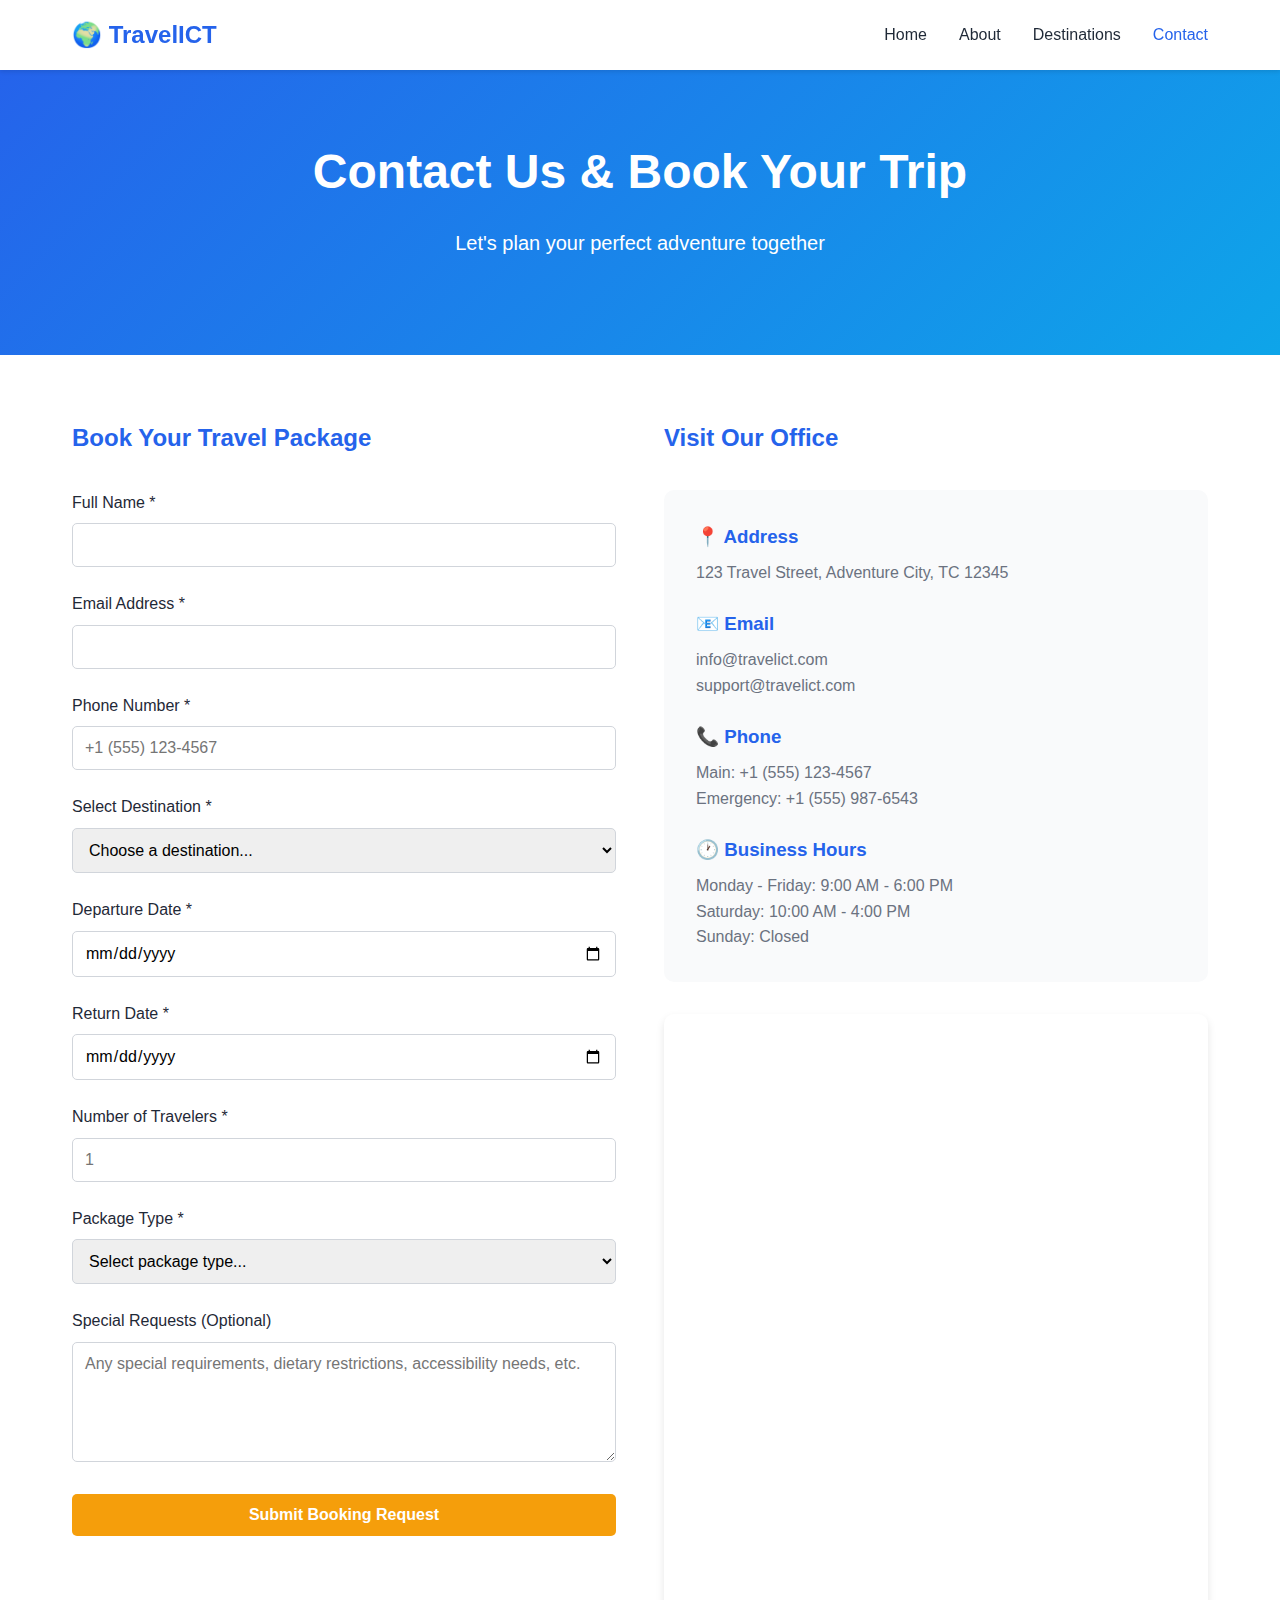
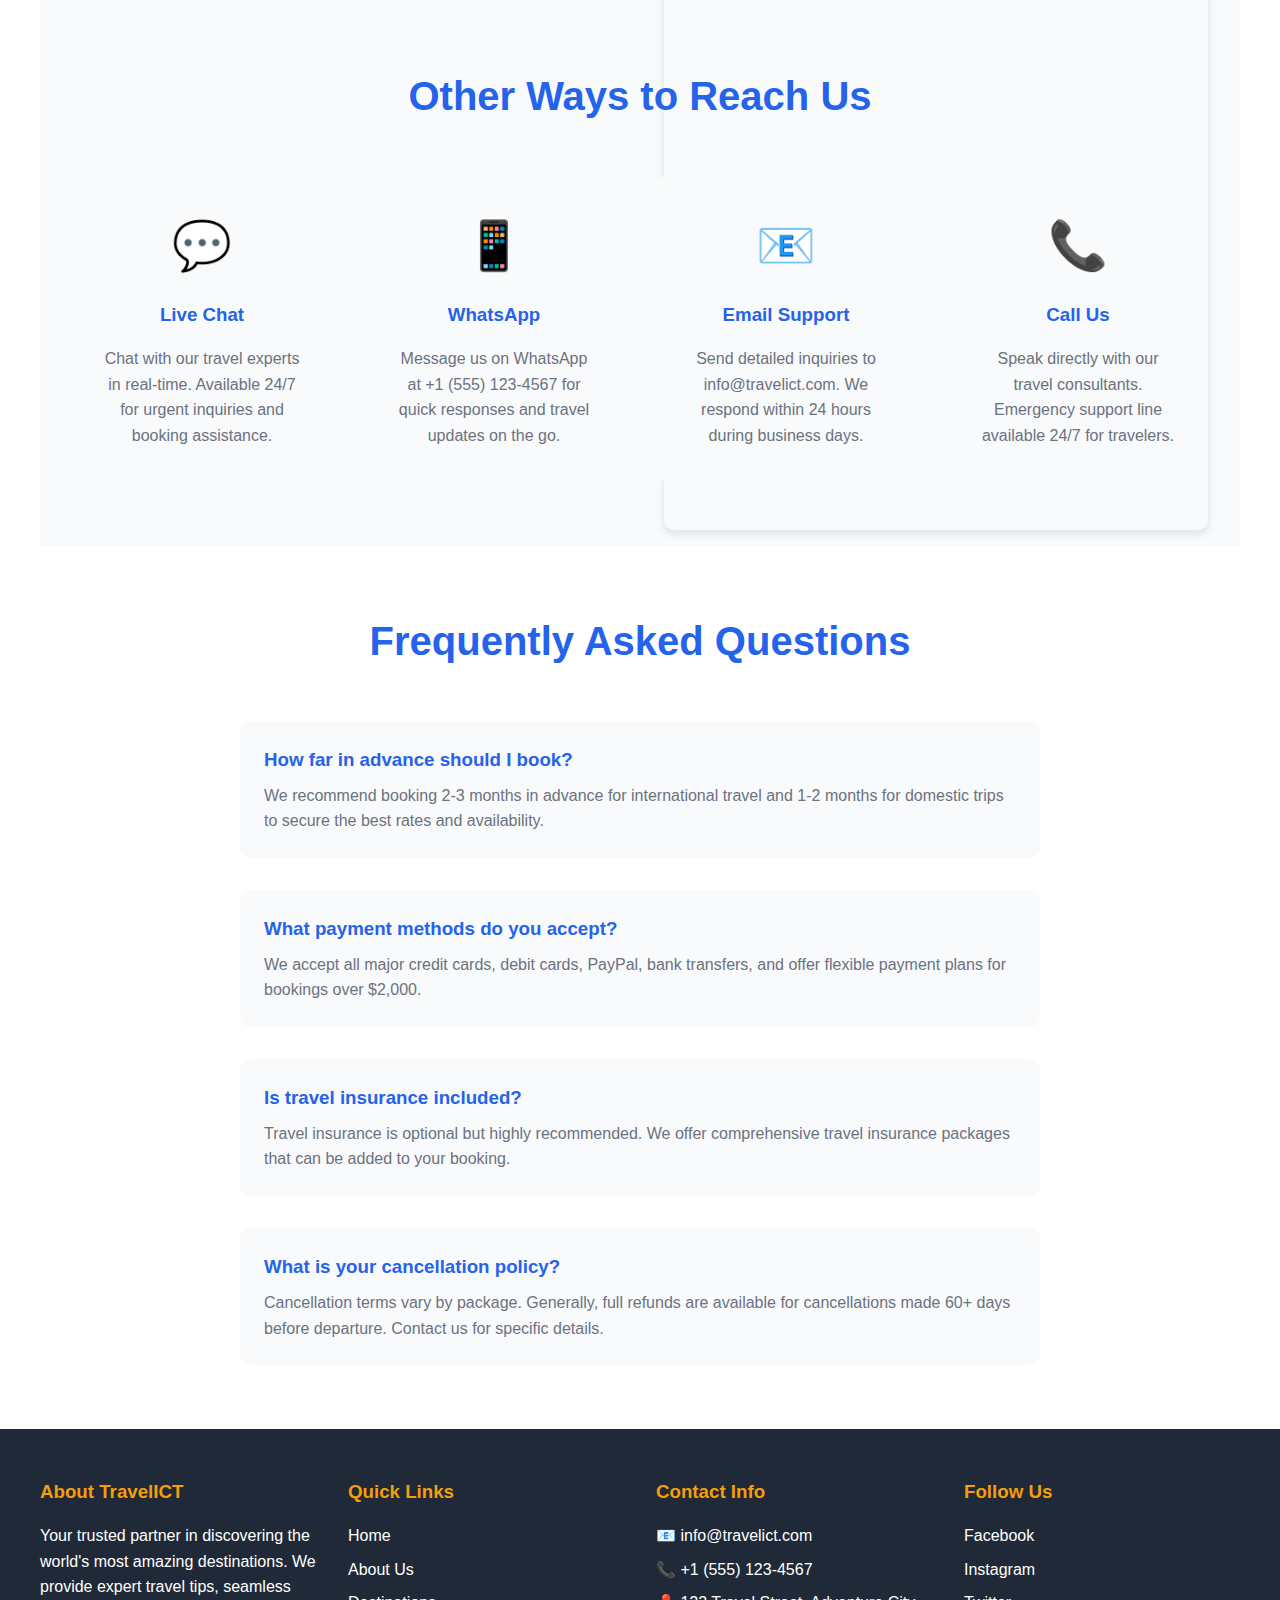
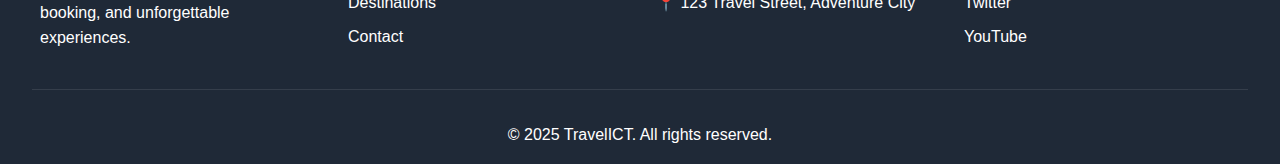
<file: contact.html>
<!DOCTYPE html>
<html lang="en">
<head>
    <meta charset="UTF-8">
    <meta name="viewport" content="width=device-width, initial-scale=1.0">
    <meta name="description" content="Contact TravelICT and book your next adventure">
    <title>Contact & Booking - TravelICT</title>
    <link rel="stylesheet" href="styles.css">
</head>
<body>
    <!-- Navigation -->
    <nav>
        <div class="nav-container">
            <a href="index.html" class="logo">🌍 TravelICT</a>
            <div class="menu-toggle">
                <span></span>
                <span></span>
                <span></span>
            </div>
            <ul class="nav-menu">
                <li><a href="index.html">Home</a></li>
                <li><a href="about.html">About</a></li>
                <li><a href="destinations.html">Destinations</a></li>
                <li><a href="contact.html">Contact</a></li>
            </ul>
        </div>
    </nav>

    <!-- Page Header -->
    <section class="hero" style="padding: 4rem 2rem;">
        <h1>Contact Us & Book Your Trip</h1>
        <p>Let's plan your perfect adventure together</p>
    </section>

    <!-- Contact and Booking Form Section -->
    <section class="container">
        <div class="contact-container">
            <!-- Booking Form -->
            <div>
                <h2 style="color: var(--primary-color); margin-bottom: 2rem;">Book Your Travel Package</h2>
                <div class="success-message"></div>
                <form id="bookingForm">
                    <div class="form-group">
                        <label for="fullName">Full Name *</label>
                        <input type="text" id="fullName" name="fullName" required>
                        <span class="error-message">Please enter your full name</span>
                    </div>

                    <div class="form-group">
                        <label for="email">Email Address *</label>
                        <input type="email" id="email" name="email" required>
                        <span class="error-message">Please enter a valid email</span>
                    </div>

                    <div class="form-group">
                        <label for="phone">Phone Number *</label>
                        <input type="tel" id="phone" name="phone" required placeholder="+1 (555) 123-4567">
                        <span class="error-message">Please enter a valid phone number</span>
                    </div>

                    <div class="form-group">
                        <label for="destination">Select Destination *</label>
                        <select id="destination" name="destination" required>
                            <option value="">Choose a destination...</option>
                            <option value="paris">Paris, France</option>
                            <option value="santorini">Santorini, Greece</option>
                            <option value="tokyo">Tokyo, Japan</option>
                            <option value="bali">Bali, Indonesia</option>
                            <option value="newyork">New York, USA</option>
                            <option value="dubai">Dubai, UAE</option>
                            <option value="rome">Rome, Italy</option>
                            <option value="maldives">Maldives</option>
                            <option value="barcelona">Barcelona, Spain</option>
                            <option value="sydney">Sydney, Australia</option>
                            <option value="iceland">Iceland</option>
                            <option value="thailand">Thailand</option>
                            <option value="other">Other</option>
                        </select>
                        <span class="error-message">Please select a destination</span>
                    </div>

                    <div class="form-group">
                        <label for="departureDate">Departure Date *</label>
                        <input type="date" id="departureDate" name="departureDate" required>
                        <span class="error-message">Please select a valid future date</span>
                    </div>

                    <div class="form-group">
                        <label for="returnDate">Return Date *</label>
                        <input type="date" id="returnDate" name="returnDate" required>
                        <span class="error-message">Please select a valid return date</span>
                    </div>

                    <div class="form-group">
                        <label for="travelers">Number of Travelers *</label>
                        <input type="number" id="travelers" name="travelers" min="1" max="50" required placeholder="1">
                        <span class="error-message">Please enter number of travelers (1-50)</span>
                    </div>

                    <div class="form-group">
                        <label for="packageType">Package Type *</label>
                        <select id="packageType" name="packageType" required>
                            <option value="">Select package type...</option>
                            <option value="budget">Budget Traveler</option>
                            <option value="standard">Standard Package</option>
                            <option value="deluxe">Deluxe Package</option>
                            <option value="luxury">Luxury Experience</option>
                        </select>
                        <span class="error-message">Please select a package type</span>
                    </div>

                    <div class="form-group">
                        <label for="specialRequests">Special Requests (Optional)</label>
                        <textarea id="specialRequests" name="specialRequests" placeholder="Any special requirements, dietary restrictions, accessibility needs, etc."></textarea>
                    </div>

                    <button type="submit" class="btn" style="width: 100%;">Submit Booking Request</button>
                </form>
            </div>

            <!-- Map and Contact Info -->
            <div>
                <h2 style="color: var(--primary-color); margin-bottom: 2rem;">Visit Our Office</h2>
                
                <!-- Contact Information -->
                <div style="background-color: var(--bg-light); padding: 2rem; border-radius: 10px; margin-bottom: 2rem;">
                    <div style="margin-bottom: 1.5rem;">
                        <h3 style="color: var(--primary-color); margin-bottom: 0.5rem;">📍 Address</h3>
                        <p style="color: var(--text-light);">123 Travel Street, Adventure City, TC 12345</p>
                    </div>
                    
                    <div style="margin-bottom: 1.5rem;">
                        <h3 style="color: var(--primary-color); margin-bottom: 0.5rem;">📧 Email</h3>
                        <p style="color: var(--text-light);">info@travelict.com</p>
                        <p style="color: var(--text-light);">support@travelict.com</p>
                    </div>
                    
                    <div style="margin-bottom: 1.5rem;">
                        <h3 style="color: var(--primary-color); margin-bottom: 0.5rem;">📞 Phone</h3>
                        <p style="color: var(--text-light);">Main: +1 (555) 123-4567</p>
                        <p style="color: var(--text-light);">Emergency: +1 (555) 987-6543</p>
                    </div>
                    
                    <div>
                        <h3 style="color: var(--primary-color); margin-bottom: 0.5rem;">🕐 Business Hours</h3>
                        <p style="color: var(--text-light);">Monday - Friday: 9:00 AM - 6:00 PM</p>
                        <p style="color: var(--text-light);">Saturday: 10:00 AM - 4:00 PM</p>
                        <p style="color: var(--text-light);">Sunday: Closed</p>
                    </div>
                </div>

                <!-- Interactive Map -->
                <div class="map-container">
                    <iframe 
                        src="https://www.google.com/maps/embed?pb=!1m18!1m12!1m3!1d193595.15830869428!2d-74.11976383964465!3d40.69766374874431!2m3!1f0!2f0!3f0!3m2!1i1024!2i768!4f13.1!3m3!1m2!1s0x89c24fa5d33f083b%3A0xc80b8f06e177fe62!2sNew%20York%2C%20NY%2C%20USA!5e0!3m2!1sen!2s!4v1234567890123!5m2!1sen!2s" 
                        width="600" 
                        height="450" 
                        style="border:0;" 
                        allowfullscreen="" 
                        loading="lazy" 
                        referrerpolicy="no-referrer-when-downgrade"
                        title="TravelICT Office Location">
                    </iframe>
                </div>
            </div>
        </div>
    </section>

    <!-- Additional Contact Options -->
    <section class="container" style="background-color: var(--bg-light);">
        <h2 class="section-title">Other Ways to Reach Us</h2>
        <div class="features-grid">
            <div class="feature-card">
                <div class="feature-icon">💬</div>
                <h3>Live Chat</h3>
                <p>Chat with our travel experts in real-time. Available 24/7 for urgent inquiries and booking assistance.</p>
            </div>
            <div class="feature-card">
                <div class="feature-icon">📱</div>
                <h3>WhatsApp</h3>
                <p>Message us on WhatsApp at +1 (555) 123-4567 for quick responses and travel updates on the go.</p>
            </div>
            <div class="feature-card">
                <div class="feature-icon">📧</div>
                <h3>Email Support</h3>
                <p>Send detailed inquiries to info@travelict.com. We respond within 24 hours during business days.</p>
            </div>
            <div class="feature-card">
                <div class="feature-icon">📞</div>
                <h3>Call Us</h3>
                <p>Speak directly with our travel consultants. Emergency support line available 24/7 for travelers.</p>
            </div>
        </div>
    </section>

    <!-- FAQ Section -->
    <section class="container">
        <h2 class="section-title">Frequently Asked Questions</h2>
        <div style="max-width: 800px; margin: 0 auto;">
            <div style="margin-bottom: 2rem; padding: 1.5rem; background-color: var(--bg-light); border-radius: 10px;">
                <h3 style="color: var(--primary-color); margin-bottom: 0.5rem;">How far in advance should I book?</h3>
                <p style="color: var(--text-light);">We recommend booking 2-3 months in advance for international travel and 1-2 months for domestic trips to secure the best rates and availability.</p>
            </div>
            
            <div style="margin-bottom: 2rem; padding: 1.5rem; background-color: var(--bg-light); border-radius: 10px;">
                <h3 style="color: var(--primary-color); margin-bottom: 0.5rem;">What payment methods do you accept?</h3>
                <p style="color: var(--text-light);">We accept all major credit cards, debit cards, PayPal, bank transfers, and offer flexible payment plans for bookings over $2,000.</p>
            </div>
            
            <div style="margin-bottom: 2rem; padding: 1.5rem; background-color: var(--bg-light); border-radius: 10px;">
                <h3 style="color: var(--primary-color); margin-bottom: 0.5rem;">Is travel insurance included?</h3>
                <p style="color: var(--text-light);">Travel insurance is optional but highly recommended. We offer comprehensive travel insurance packages that can be added to your booking.</p>
            </div>
            
            <div style="padding: 1.5rem; background-color: var(--bg-light); border-radius: 10px;">
                <h3 style="color: var(--primary-color); margin-bottom: 0.5rem;">What is your cancellation policy?</h3>
                <p style="color: var(--text-light);">Cancellation terms vary by package. Generally, full refunds are available for cancellations made 60+ days before departure. Contact us for specific details.</p>
            </div>
        </div>
    </section>

    <!-- Footer -->
    <footer>
        <div class="footer-content">
            <div class="footer-section">
                <h3>About TravelICT</h3>
                <p>Your trusted partner in discovering the world's most amazing destinations. We provide expert travel tips, seamless booking, and unforgettable experiences.</p>
            </div>
            <div class="footer-section">
                <h3>Quick Links</h3>
                <ul>
                    <li><a href="index.html">Home</a></li>
                    <li><a href="about.html">About Us</a></li>
                    <li><a href="destinations.html">Destinations</a></li>
                    <li><a href="contact.html">Contact</a></li>
                </ul>
            </div>
            <div class="footer-section">
                <h3>Contact Info</h3>
                <ul>
                    <li>📧 info@travelict.com</li>
                    <li>📞 +1 (555) 123-4567</li>
                    <li>📍 123 Travel Street, Adventure City</li>
                </ul>
            </div>
            <div class="footer-section">
                <h3>Follow Us</h3>
                <ul>
                    <li><a href="#">Facebook</a></li>
                    <li><a href="#">Instagram</a></li>
                    <li><a href="#">Twitter</a></li>
                    <li><a href="#">YouTube</a></li>
                </ul>
            </div>
        </div>
        <div class="footer-bottom">
            <p>&copy; 2025 TravelICT. All rights reserved.</p>
        </div>
    </footer>

    <script src="script.js"></script>
</body>
</html>
</file>
<file: styles.css>
/* Global Styles */
* {
    margin: 0;
    padding: 0;
    box-sizing: border-box;
}

:root {
    --primary-color: #2563eb;
    --secondary-color: #0ea5e9;
    --accent-color: #f59e0b;
    --text-dark: #1f2937;
    --text-light: #6b7280;
    --bg-light: #f9fafb;
    --white: #ffffff;
}

body {
    font-family: 'Segoe UI', Tahoma, Geneva, Verdana, sans-serif;
    line-height: 1.6;
    color: var(--text-dark);
}

/* Navigation */
nav {
    background-color: var(--white);
    box-shadow: 0 2px 4px rgba(0, 0, 0, 0.1);
    position: sticky;
    top: 0;
    z-index: 1000;
}

.nav-container {
    max-width: 1200px;
    margin: 0 auto;
    display: flex;
    justify-content: space-between;
    align-items: center;
    padding: 1rem 2rem;
}

.logo {
    font-size: 1.5rem;
    font-weight: bold;
    color: var(--primary-color);
    text-decoration: none;
}

.nav-menu {
    display: flex;
    list-style: none;
    gap: 2rem;
}

.nav-menu a {
    text-decoration: none;
    color: var(--text-dark);
    font-weight: 500;
    transition: color 0.3s;
}

.nav-menu a:hover,
.nav-menu a.active {
    color: var(--primary-color);
}

.menu-toggle {
    display: none;
    flex-direction: column;
    cursor: pointer;
    gap: 4px;
}

.menu-toggle span {
    width: 25px;
    height: 3px;
    background-color: var(--text-dark);
    transition: 0.3s;
}

/* Hero Section */
.hero {
    background: linear-gradient(135deg, var(--primary-color), var(--secondary-color));
    color: var(--white);
    padding: 6rem 2rem;
    text-align: center;
}

.hero h1 {
    font-size: 3rem;
    margin-bottom: 1rem;
    animation: fadeInDown 1s;
}

.hero p {
    font-size: 1.25rem;
    margin-bottom: 2rem;
    animation: fadeInUp 1s;
}

.btn {
    display: inline-block;
    padding: 0.75rem 2rem;
    background-color: var(--accent-color);
    color: var(--white);
    text-decoration: none;
    border-radius: 5px;
    font-weight: 600;
    transition: transform 0.3s, box-shadow 0.3s;
    border: none;
    cursor: pointer;
    font-size: 1rem;
}

.btn:hover {
    transform: translateY(-2px);
    box-shadow: 0 4px 8px rgba(0, 0, 0, 0.2);
}

/* Container */
.container {
    max-width: 1200px;
    margin: 0 auto;
    padding: 4rem 2rem;
}

.section-title {
    text-align: center;
    font-size: 2.5rem;
    margin-bottom: 3rem;
    color: var(--primary-color);
}

/* Destinations Grid */
.destinations-grid {
    display: grid;
    grid-template-columns: repeat(auto-fit, minmax(300px, 1fr));
    gap: 2rem;
    margin-bottom: 2rem;
}

.destination-card {
    background: var(--white);
    border-radius: 10px;
    overflow: hidden;
    box-shadow: 0 4px 6px rgba(0, 0, 0, 0.1);
    transition: transform 0.3s, box-shadow 0.3s;
}

.destination-card:hover {
    transform: translateY(-5px);
    box-shadow: 0 8px 12px rgba(0, 0, 0, 0.15);
}

.destination-card img {
    width: 100%;
    height: 250px;
    object-fit: cover;
}

.destination-info {
    padding: 1.5rem;
}

.destination-info h3 {
    color: var(--primary-color);
    margin-bottom: 0.5rem;
    font-size: 1.5rem;
}

.destination-info p {
    color: var(--text-light);
    margin-bottom: 1rem;
}

.destination-info .price {
    font-size: 1.25rem;
    font-weight: bold;
    color: var(--accent-color);
    margin-bottom: 1rem;
}

/* Features/Tips Section */
.features-grid {
    display: grid;
    grid-template-columns: repeat(auto-fit, minmax(250px, 1fr));
    gap: 2rem;
}

.feature-card {
    text-align: center;
    padding: 2rem;
    background: var(--bg-light);
    border-radius: 10px;
    transition: transform 0.3s;
}

.feature-card:hover {
    transform: translateY(-5px);
}

.feature-icon {
    font-size: 3rem;
    margin-bottom: 1rem;
}

.feature-card h3 {
    color: var(--primary-color);
    margin-bottom: 1rem;
}

.feature-card p {
    color: var(--text-light);
}

/* About Section */
.about-content {
    display: grid;
    grid-template-columns: 1fr 1fr;
    gap: 3rem;
    align-items: center;
}

.about-text h2 {
    color: var(--primary-color);
    margin-bottom: 1rem;
    font-size: 2rem;
}

.about-text p {
    color: var(--text-light);
    margin-bottom: 1rem;
    text-align: justify;
}

.about-image {
    width: 100%;
    height: auto;
    border-radius: 10px;
    box-shadow: 0 4px 8px rgba(0, 0, 0, 0.1);
}

/* Contact Form */
.contact-container {
    display: grid;
    grid-template-columns: 1fr 1fr;
    gap: 3rem;
}

.form-group {
    margin-bottom: 1.5rem;
}

.form-group label {
    display: block;
    margin-bottom: 0.5rem;
    font-weight: 500;
    color: var(--text-dark);
}

.form-group input,
.form-group textarea,
.form-group select {
    width: 100%;
    padding: 0.75rem;
    border: 1px solid #d1d5db;
    border-radius: 5px;
    font-size: 1rem;
    font-family: inherit;
}

.form-group input:focus,
.form-group textarea:focus,
.form-group select:focus {
    outline: none;
    border-color: var(--primary-color);
    box-shadow: 0 0 0 3px rgba(37, 99, 235, 0.1);
}

.form-group textarea {
    resize: vertical;
    min-height: 120px;
}

.error-message {
    color: #ef4444;
    font-size: 0.875rem;
    margin-top: 0.25rem;
    display: none;
}

.form-group.error input,
.form-group.error textarea,
.form-group.error select {
    border-color: #ef4444;
}

.form-group.error .error-message {
    display: block;
}

.success-message {
    background-color: #10b981;
    color: var(--white);
    padding: 1rem;
    border-radius: 5px;
    margin-bottom: 1rem;
    display: none;
}

/* Map Container */
.map-container {
    width: 100%;
    height: 100%;
    min-height: 400px;
    border-radius: 10px;
    overflow: hidden;
    box-shadow: 0 4px 8px rgba(0, 0, 0, 0.1);
}

.map-container iframe {
    width: 100%;
    height: 100%;
    border: 0;
}

/* Footer */
footer {
    background-color: var(--text-dark);
    color: var(--white);
    padding: 3rem 2rem 1rem;
}

.footer-content {
    max-width: 1200px;
    margin: 0 auto;
    display: grid;
    grid-template-columns: repeat(auto-fit, minmax(250px, 1fr));
    gap: 2rem;
    margin-bottom: 2rem;
}

.footer-section h3 {
    margin-bottom: 1rem;
    color: var(--accent-color);
}

.footer-section ul {
    list-style: none;
}

.footer-section ul li {
    margin-bottom: 0.5rem;
}

.footer-section a {
    color: var(--white);
    text-decoration: none;
    transition: color 0.3s;
}

.footer-section a:hover {
    color: var(--accent-color);
}

.footer-bottom {
    text-align: center;
    padding-top: 2rem;
    border-top: 1px solid rgba(255, 255, 255, 0.1);
}

/* Animations */
@keyframes fadeInDown {
    from {
        opacity: 0;
        transform: translateY(-20px);
    }
    to {
        opacity: 1;
        transform: translateY(0);
    }
}

@keyframes fadeInUp {
    from {
        opacity: 0;
        transform: translateY(20px);
    }
    to {
        opacity: 1;
        transform: translateY(0);
    }
}

/* Responsive Design */
@media (max-width: 768px) {
    .nav-menu {
        position: fixed;
        left: -100%;
        top: 70px;
        flex-direction: column;
        background-color: var(--white);
        width: 100%;
        text-align: center;
        transition: 0.3s;
        box-shadow: 0 10px 27px rgba(0, 0, 0, 0.05);
        padding: 2rem 0;
    }

    .nav-menu.active {
        left: 0;
    }

    .menu-toggle {
        display: flex;
    }

    .hero h1 {
        font-size: 2rem;
    }

    .hero p {
        font-size: 1rem;
    }

    .section-title {
        font-size: 1.75rem;
    }

    .about-content {
        grid-template-columns: 1fr;
    }

    .contact-container {
        grid-template-columns: 1fr;
    }

    .destinations-grid {
        grid-template-columns: 1fr;
    }

    .features-grid {
        grid-template-columns: 1fr;
    }

    .footer-content {
        grid-template-columns: 1fr;
        text-align: center;
    }
}

@media (max-width: 480px) {
    .nav-container {
        padding: 1rem;
    }

    .container {
        padding: 2rem 1rem;
    }

    .hero {
        padding: 4rem 1rem;
    }

    .hero h1 {
        font-size: 1.5rem;
    }
}
</file>
